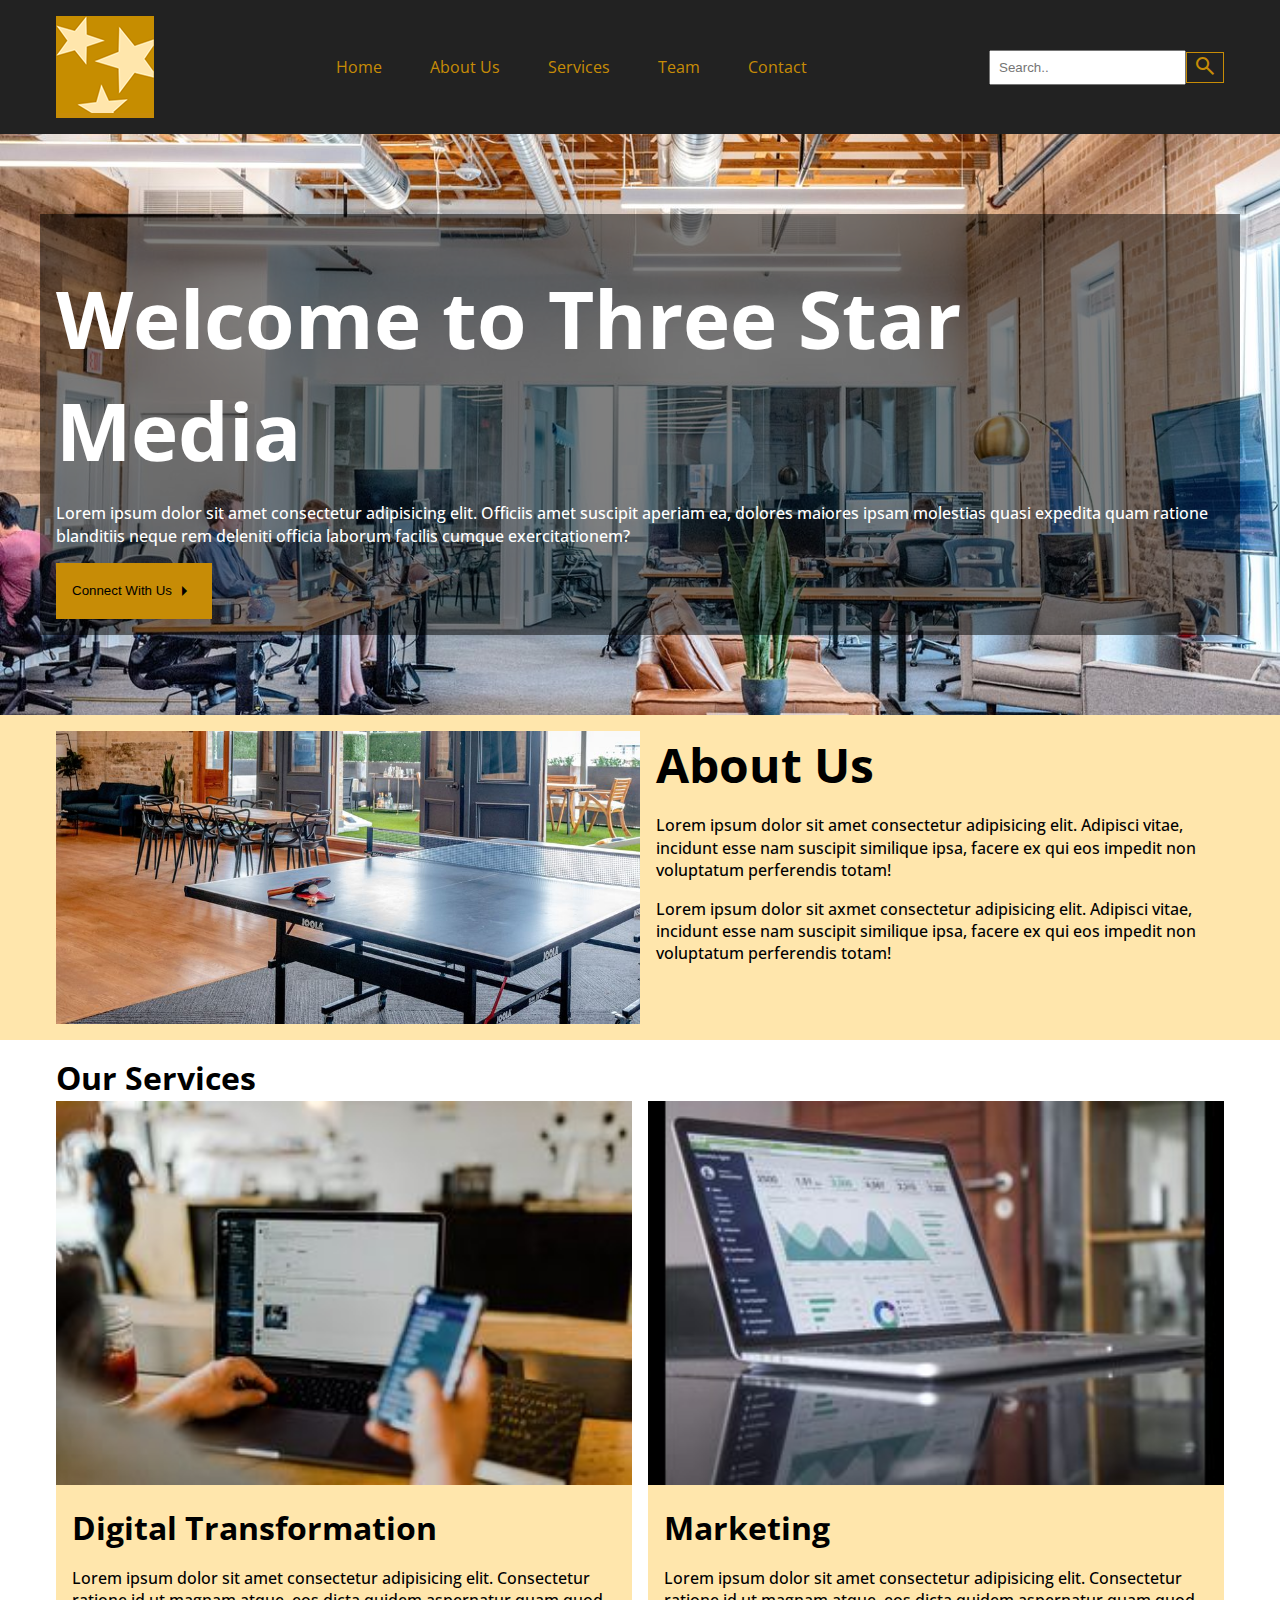
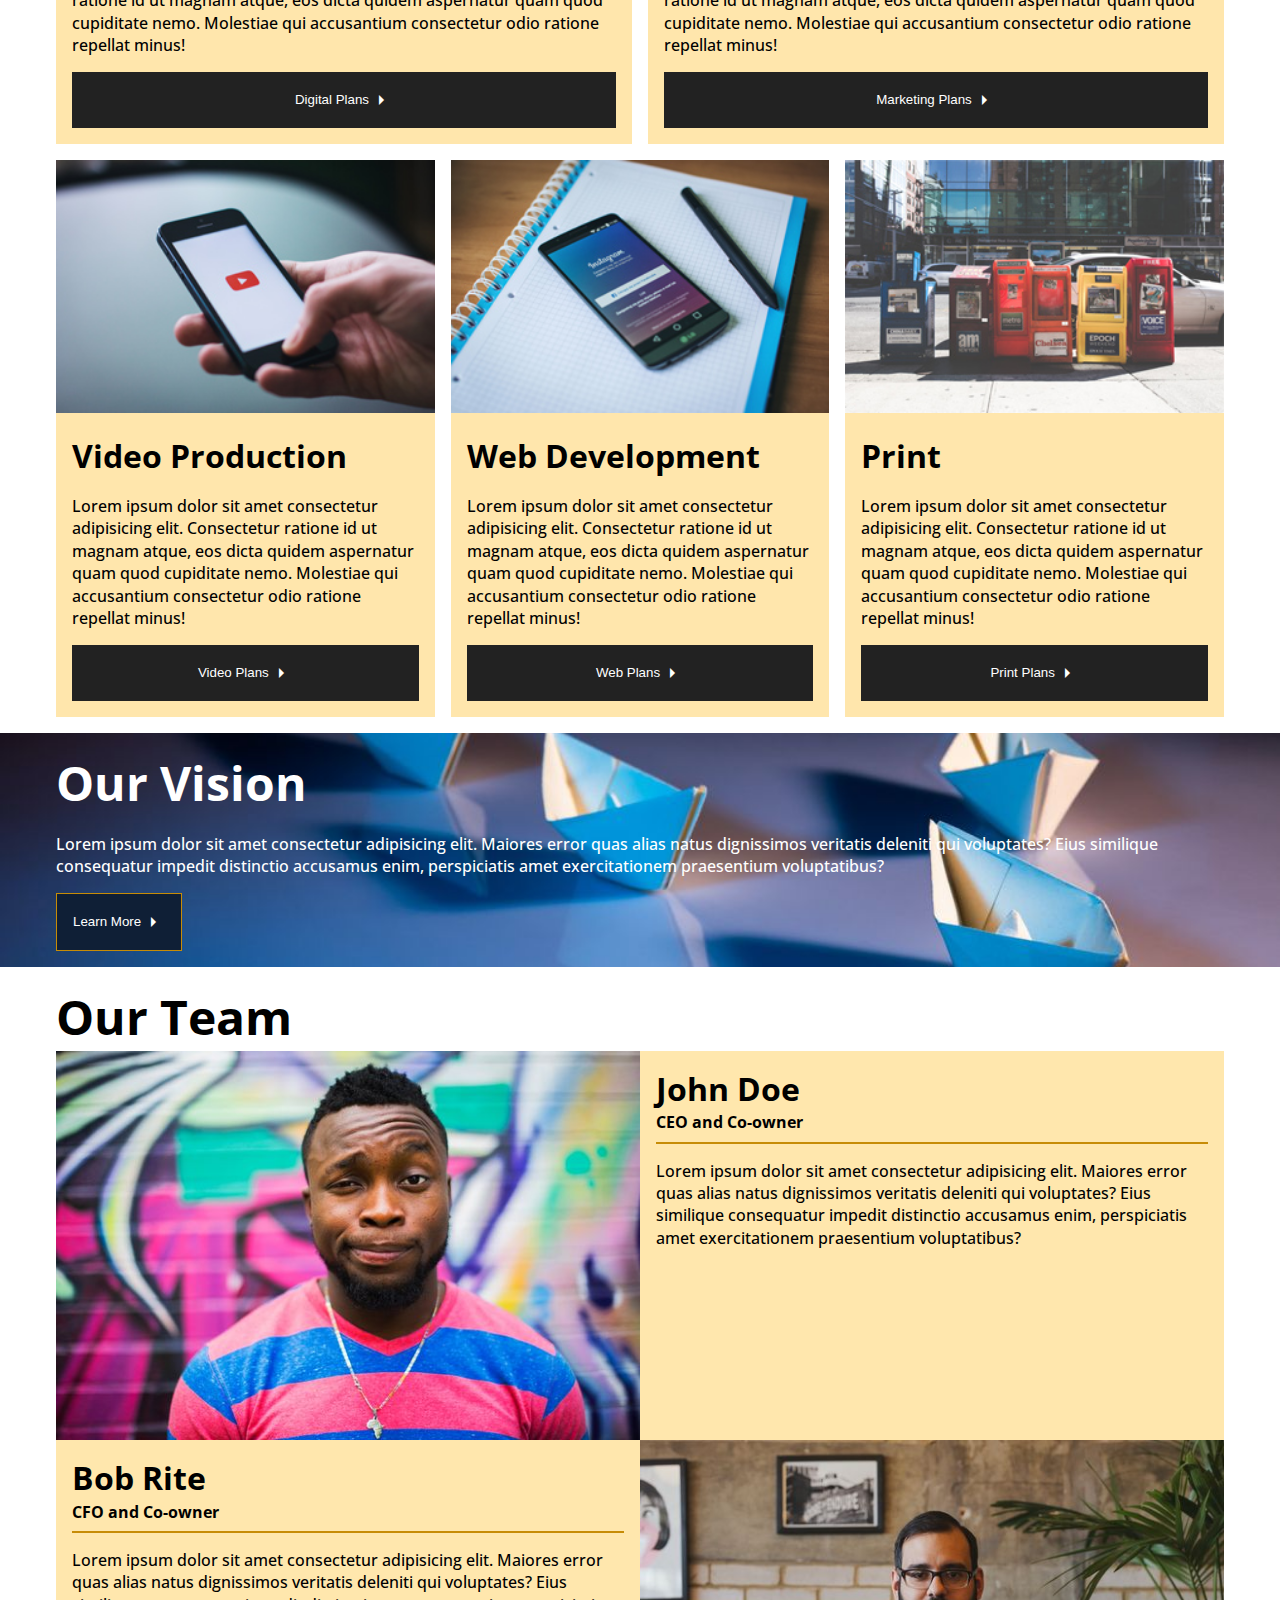
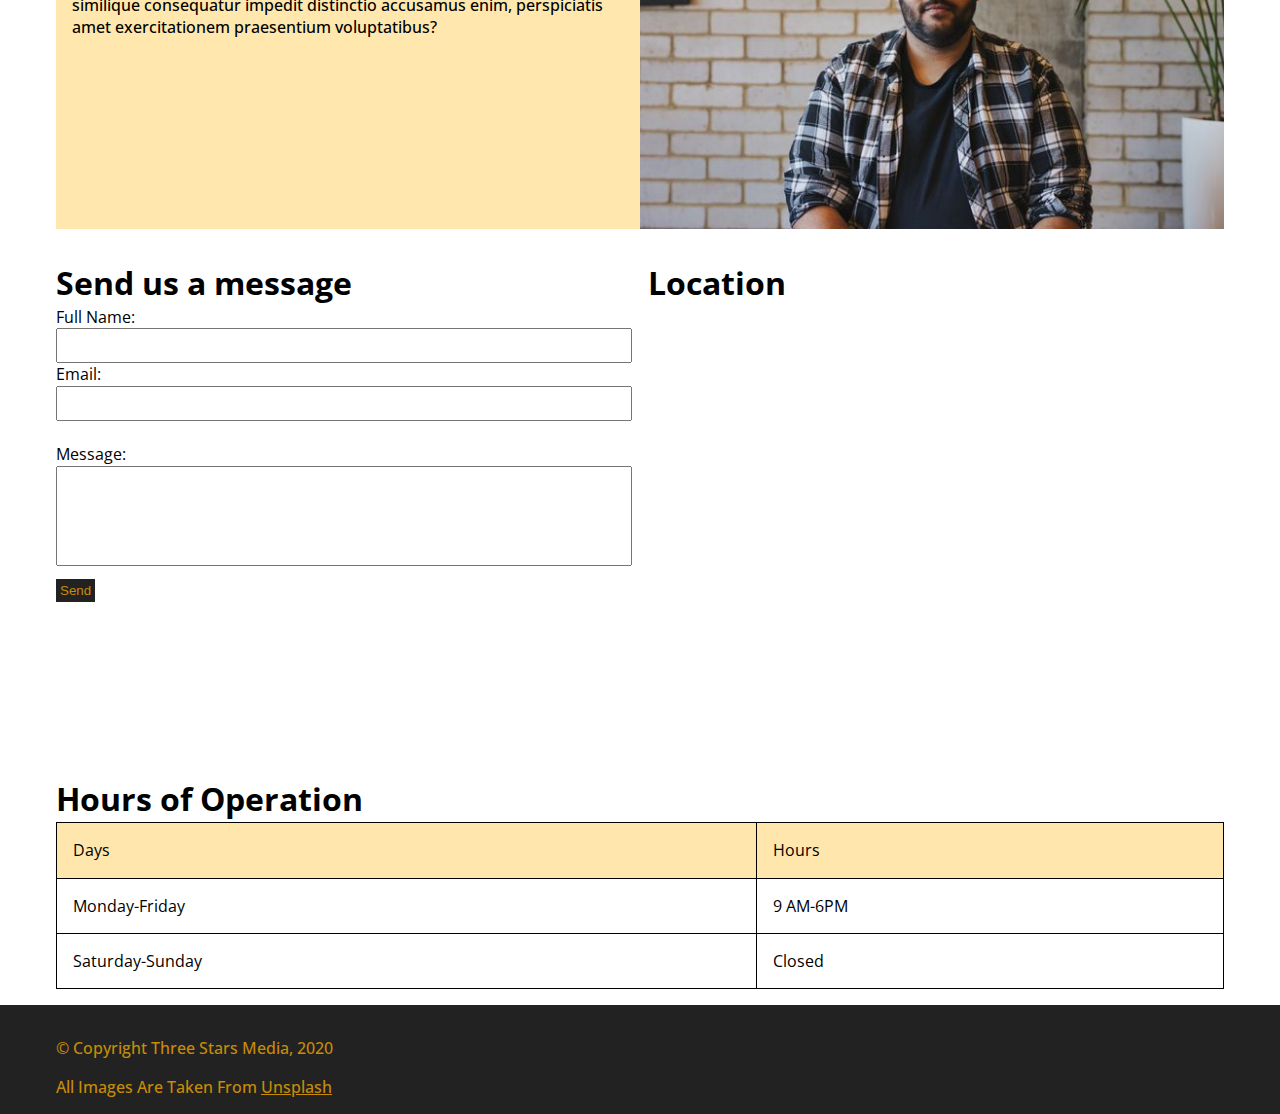
<file: final-project/index.html>
<!DOCTYPE html>
<html lang="en">
  <head>
    <meta charset="UTF-8" />
    <link rel="preconnect" href="https://fonts.googleapis.com" />
    <link rel="preconnect" href="https://fonts.gstatic.com" crossorigin />
    <link
      href="https://fonts.googleapis.com/css2?family=Open+Sans:wght@300;400;500;700&display=swap"
      rel="stylesheet"
    />
    <meta name="viewport" content="width=device-width, initial-scale=1.0" />
    <link
      rel="stylesheet"
      href="https://fonts.googleapis.com/css2?family=Material+Symbols+Outlined"
    />
    <link rel="stylesheet" href="css/reset.css" />
    <link rel="stylesheet" href="css/main.css" />
    <title>final-project</title>
  </head>
  <body>
    <header>
      <div class="wrapper">
        <div class="logo-background">
          <img src="images/logo.png" alt="#" />
        </div>
        <nav>
          <ul class="links">
            <li><a href="#">Home</a></li>
            <li><a href="#">About Us</a></li>
            <li><a href="#">Services</a></li>
            <li><a href="#">Team</a></li>
            <li><a href="#">Contact</a></li>
          </ul>
        </nav>
        <div class="search">
          <input type="text" placeholder="Search.." />
          <button>
            <span class="material-symbols-outlined"> search </span>
          </button>
        </div>
      </div>
    </header>

    <main>
      <section id="welcome">
        <img src="images/main-banner.jpg" alt="About Us" />
        <div class="wrapper">
          <h1>Welcome to Three Star Media</h1>

          <p>
            Lorem ipsum dolor sit amet consectetur adipisicing elit. Officiis
            amet suscipit aperiam ea, dolores maiores ipsam molestias quasi
            expedita quam ratione blanditiis neque rem deleniti officia laborum
            facilis cumque exercitationem?
          </p>

          <button class="buttons gold">
            Connect With Us<span class="material-symbols-outlined">
              arrow_right
            </span>
          </button>
        </div>
      </section>

      <section class="about-us">
        <div class="wrapper">
          <img src="images/about-us.jpg" alt="About" />
          <div>
            <h2>About Us</h2>
            <p>
              Lorem ipsum dolor sit amet consectetur adipisicing elit. Adipisci
              vitae, incidunt esse nam suscipit similique ipsa, facere ex qui
              eos impedit non voluptatum perferendis totam!
            </p>
            <p>
              Lorem ipsum dolor sit axmet consectetur adipisicing elit. Adipisci
              vitae, incidunt esse nam suscipit similique ipsa, facere ex qui
              eos impedit non voluptatum perferendis totam!
            </p>
          </div>
        </div>
      </section>

      <section class="our-services wrapper">
        <h3>Our Services</h3>
        <div class="service-grid">
          <article class="digital">
            <img src="images/digital.jpg" alt="Service" />
            <div class="text">
              <h3>Digital Transformation</h3>
              <p>
                Lorem ipsum dolor sit amet consectetur adipisicing elit.
                Consectetur ratione id ut magnam atque, eos dicta quidem
                aspernatur quam quod cupiditate nemo. Molestiae qui accusantium
                consectetur odio ratione repellat minus!
              </p>
              <button class="buttons">
                Digital Plans<span class="material-symbols-outlined">
                  arrow_right
                </span>
              </button>
            </div>
          </article>

          <article class="marketing">
            <img src="images/marketing.jpg" alt="Service" />
            <div class="text">
              <h3>Marketing</h3>
              <p>
                Lorem ipsum dolor sit amet consectetur adipisicing elit.
                Consectetur ratione id ut magnam atque, eos dicta quidem
                aspernatur quam quod cupiditate nemo. Molestiae qui accusantium
                consectetur odio ratione repellat minus!
              </p>
              <button class="buttons">
                Marketing Plans<span class="material-symbols-outlined">
                  arrow_right
                </span>
              </button>
            </div>
          </article>

          <article class="video">
            <img src="images/video.jpg" alt="Service" />
            <div class="text">
              <h3>Video Production</h3>
              <p>
                Lorem ipsum dolor sit amet consectetur adipisicing elit.
                Consectetur ratione id ut magnam atque, eos dicta quidem
                aspernatur quam quod cupiditate nemo. Molestiae qui accusantium
                consectetur odio ratione repellat minus!
              </p>
              <button class="buttons">
                Video Plans<span class="material-symbols-outlined">
                  arrow_right
                </span>
              </button>
            </div>
          </article>

          <article class="web">
            <img src="images/web.jpg" alt="Service" />
            <div class="text">
              <h3>Web Development</h3>
              <p>
                Lorem ipsum dolor sit amet consectetur adipisicing elit.
                Consectetur ratione id ut magnam atque, eos dicta quidem
                aspernatur quam quod cupiditate nemo. Molestiae qui accusantium
                consectetur odio ratione repellat minus!
              </p>
              <button class="buttons">
                Web Plans<span class="material-symbols-outlined">
                  arrow_right
                </span>
              </button>
            </div>
          </article>

          <article class="print">
            <img src="images/print.jpg" alt="Service" />
            <div class="text">
              <h3>Print</h3>
              <p>
                Lorem ipsum dolor sit amet consectetur adipisicing elit.
                Consectetur ratione id ut magnam atque, eos dicta quidem
                aspernatur quam quod cupiditate nemo. Molestiae qui accusantium
                consectetur odio ratione repellat minus!
              </p>
              <button class="buttons">
                Print Plans<span class="material-symbols-outlined">
                  arrow_right
                </span>
              </button>
            </div>
          </article>
        </div>
      </section>

      <section class="our-vision">
        <img src="images/vision.jpg" alt="#" />
        <div class="wrapper">
          <h2>Our Vision</h2>

          <p>
            Lorem ipsum dolor sit amet consectetur adipisicing elit. Maiores
            error quas alias natus dignissimos veritatis deleniti qui
            voluptates? Eius similique consequatur impedit distinctio accusamus
            enim, perspiciatis amet exercitationem praesentium voluptatibus?
          </p>

          <button class="buttons blue">
            Learn More<span class="material-symbols-outlined">
              arrow_right
            </span>
          </button>
        </div>
      </section>

      <section id="our-team">
        <div class="wrapper">
          <h2>Our Team</h2>
          <div class="team-grid">
            <img class="john" src="images/john.jpg" alt="john" />
            <div class="content">
              <h3>John Doe</h3>
              <h4>CEO and Co-owner</h4>
              <hr />
              <p>
                Lorem ipsum dolor sit amet consectetur adipisicing elit. Maiores
                error quas alias natus dignissimos veritatis deleniti qui
                voluptates? Eius similique consequatur impedit distinctio
                accusamus enim, perspiciatis amet exercitationem praesentium
                voluptatibus?
              </p>
            </div>
            <div class="content">
              <h3>Bob Rite</h3>
              <h4>CFO and Co-owner</h4>
              <hr />
              <p>
                Lorem ipsum dolor sit amet consectetur adipisicing elit. Maiores
                error quas alias natus dignissimos veritatis deleniti qui
                voluptates? Eius similique consequatur impedit distinctio
                accusamus enim, perspiciatis amet exercitationem praesentium
                voluptatibus?
              </p>
            </div>
            <img class="box" src="images/bob.jpg" alt="bob" />
          </div>
        </div>
      </section>

      <section class="contact-info wrapper">
        <div class="contact-us">
          <h3>Send us a message</h3>

          <form action="index.html">
            <label for="fname">Full Name:</label><br />
            <input type="text" id="fname" name="fname" value="" /><br />
            <label for="lname">Email:</label><br />
            <input type="text" id="lname" name="lname" value="" /><br /><br />
            <label for="lname">Message:</label><br />
            <textarea id="message" name="message"></textarea>
          </form>

          <button class="send">Send</button>
        </div>

        <div class="hours">
          <h3>Hours of Operation</h3>
          <table>
            <thead>
              <tr>
                <td>Days</td>
                <td>Hours</td>
              </tr>
            </thead>
            <tr>
              <td>Monday-Friday</td>
              <td>9 AM-6PM</td>
            </tr>
            <tr>
              <td>Saturday-Sunday</td>
              <td>Closed</td>
            </tr>
          </table>
        </div>

        <div>
          <h3>Location</h3>
          <iframe
            src="https://www.google.com/maps/embed?pb=!1m23!1m12!1m3!1d89726.26952712552!2d-75.8373262986841!3d45.34990387585244!2m3!1f0!2f0!3f0!3m2!1i1024!2i768!4f13.1!4m8!3e6!4m0!4m5!1s0x4cce0718cc4a6ad7%3A0xc6cc467725843e2b!2s1385%20Woodroffe%20Ave%2C%20Nepean%2C%20ON%20K2G%201V8!3m2!1d45.3499335!2d-75.7549257!5e0!3m2!1sen!2sca!4v1690975393063!5m2!1sen!2sca"
            width="600"
            height="450"
            style="border: 0"
            allowfullscreen=""
            loading="lazy"
            referrerpolicy="no-referrer-when-downgrade"
          ></iframe>
        </div>
      </section>
    </main>

    <footer>
      <div class="wrapper">
        <p>&copy; Copyright Three Stars Media, 2020</p>
        <p>All Images Are Taken From <a href="#">Unsplash</a></p>
      </div>
    </footer>
  </body>
</html>
</file>
<file: final-project/css/main.css>
* {
  box-sizing: border-box;
  /* outline: 1px solid blue; */
}

body {
  background-color: fff;
  font-family: "Open Sans", sans-serif;
  margin: 0;
  line-height: 1.4;
}

iframe {
  width: 100%;
}

img {
  width: 100%;
  height: auto;
}

h1 {
  font-size: 5rem;
  font-weight: 700;
}

h2 {
  font-size: 3rem;
  font-weight: 700;
}

h3 {
  font-size: 2rem;
  font-weight: 700;
}

h4 {
  font-size: 1rem;
  font-weight: 700;
}

p {
  font-size: 1rem;
  font-weight: 500;
  margin-top: 1rem;
}

/* h1 {

}

h2 {

}

h3 {

} */
/* 
#services h2,
#work h2,
#work h2 + p {
    max-width: 75%;
    margin: 0 auto;
    text-align: center;
}

#work h2 + p {
    margin-top: 1rem;
}

header .wrapper {
    display: flex;
    flex-direction: column;
    align-items: center;
    justify-content: space-between;
}

header {
    background-color: black;
    color: white;
    padding: 1rem 0;
}

header span {
    font-size: 1.5rem;
}

header nav ul {
    list-style: none;
    padding: 0;
    display: flex;
    gap: 1rem;
}

header a:link,
header a:visited {
    text-decoration: none;
    color:white;
}

header a:hover,  
header a:focus {
    text-decoration:underline;
}

.bg-black {
    background-color: black;
}

.bg-grey {
    background-color: #fafafa;
}

.intro-grid {
    display: grid;
    grid-template-columns: 1fr;
}

.bio-pic {
    align-self: end;
}

.pad-tb {
    padding: 4em 0;
}

.services-grid {
    padding-top: 2em;

    display: grid;
    grid-template-columns: 1fr;
    gap: 1em;
} */

.wrapper {
  position: relative;
  max-width: 1200px;
  margin: auto;
  padding: 1rem;
  z-index: 1000;
}

hr {
  height: 2px;
  border: none;
  background-color: #c78c06;
}

.logo-background {
  background-color: #c78c06;
}

.logo-background img {
  width: auto;
  height: auto;
}

.links {
  display: flex;
  flex-direction: column;
  align-items: center;
}

.links li {
  width: 100%;
}

.links a {
  color: #c78c06;
  text-decoration: none;
  text-align: center;
  display: block;
  width: 100%;
  padding: 1rem;
}

.links a:hover {
  background-color: #c78c06;
  color: #222;
}

.search {
  display: flex;
  align-items: center;
}

.search input {
  flex: 1;
  padding: 0.5rem;
}

.search button {
  outline: 0;
  border: 1px solid #c78c06;
  background-color: transparent;
  color: #c78c06;
}

header {
  background-color: #222;
}

#welcome {
  position: relative;
  padding: 3rem 0;
}

#welcome img {
  position: absolute;
  top: 0;
  left: 0;
  width: 100%;
  height: 100%;
  z-index: 50;
  object-fit: cover;
}

#welcome .wrapper {
  margin: 2rem auto;
  padding-top: 3rem;
  background-color: rgba(0.1, 0.1, 0.1, 0.5);
  color: white;
}

.about-us {
  background-color: #ffe6ac;
}

.our-services article {
  background-color: #ffe6ac;
}
.our-services article .text {
  padding: 1rem;
}

.our-services .service-grid {
  display: grid;
  gap: 1rem;
}

.our-vision {
  position: relative;
  color: white;
}

.our-vision img {
  position: absolute;
  top: 0;
  left: 0;
  width: 100%;
  height: 100%;
  z-index: 50;
  object-fit: cover;
}
.team-grid .content {
  background-color: hsl(42, 100%, 84%);
  padding: 1rem;
}

.team-grid .content:first-of-type {
  margin-bottom: 1rem;
}

.team-grid .content:last-of-type {
  order: 1;
}

.team-grid {
  display: grid;
}

.contact-info {
  display: grid;
  gap: 1rem;
}

.hours {
  order: 1;
}

.hours table {
  width: 100%;
}

td {
  padding: 1rem;
}

thead td {
  background-color: #ffe6ac;
}

td,
tr {
  border: 1px solid black;
}

footer {
  background-color: #222;
  color: #c78c06;
}

footer a {
  color: #c78c06;
}

.send {
  color: #c78c06;
  background-color: #222;
  outline: 0;
  border: 0;
  margin-top: 0.5rem;
  padding: 0.25rem;
}

.contact-us form input,
.contact-us form textarea {
  width: 100%;
  padding: 0.5rem;
}

.contact-us form textarea {
  min-height: 100px;
  resize: none;
}

.buttons {
  margin-top: 1rem;
  padding: 1rem;
  background-color: #222;
  outline: 0;
  border: 0;
  color: white;
}

.service-grid button {
  width: 100%;
}

button.gold {
  background-color: #c78c06;
  color: black;
}

button.blue {
  background-color: #0f1f36;
  border: 1px solid #c78c06;
}

.buttons span {
  vertical-align: middle;
}

@media screen and (min-width: 760px) {
  header .wrapper {
    display: flex;
    justify-content: space-between;
  }

  .links {
    flex-direction: row;
    gap: 1rem;
    height: 100%;
  }

  .links li {
    width: auto;
  }

  .about-us img {
    width: 50%;
  }

  .about-us .wrapper {
    display: flex;
    flex-direction: row;
    gap: 1rem;
  }
  .our-services .service-grid {
    display: grid;

    grid-template-columns: repeat(6, 1fr);
  }

  .service-grid article:nth-of-type(1),
  .service-grid article:nth-of-type(2) {
    grid-column: span 3;
  }

  .service-grid article:nth-of-type(3),
  .service-grid article:nth-of-type(4),
  .service-grid article:nth-of-type(5) {
    grid-column: span 2;
  }

  .team-grid {
    grid-template-columns: repeat(2, 1fr);
  }

  .team-grid .content {
    height: 100%;
  }

  .team-grid .content:last-of-type {
    order: 0;
  }

  .contact-info {
    grid-template-columns: repeat(2, 1fr);
  }

  .hours {
    grid-column: span 2;
  }
}
</file>
